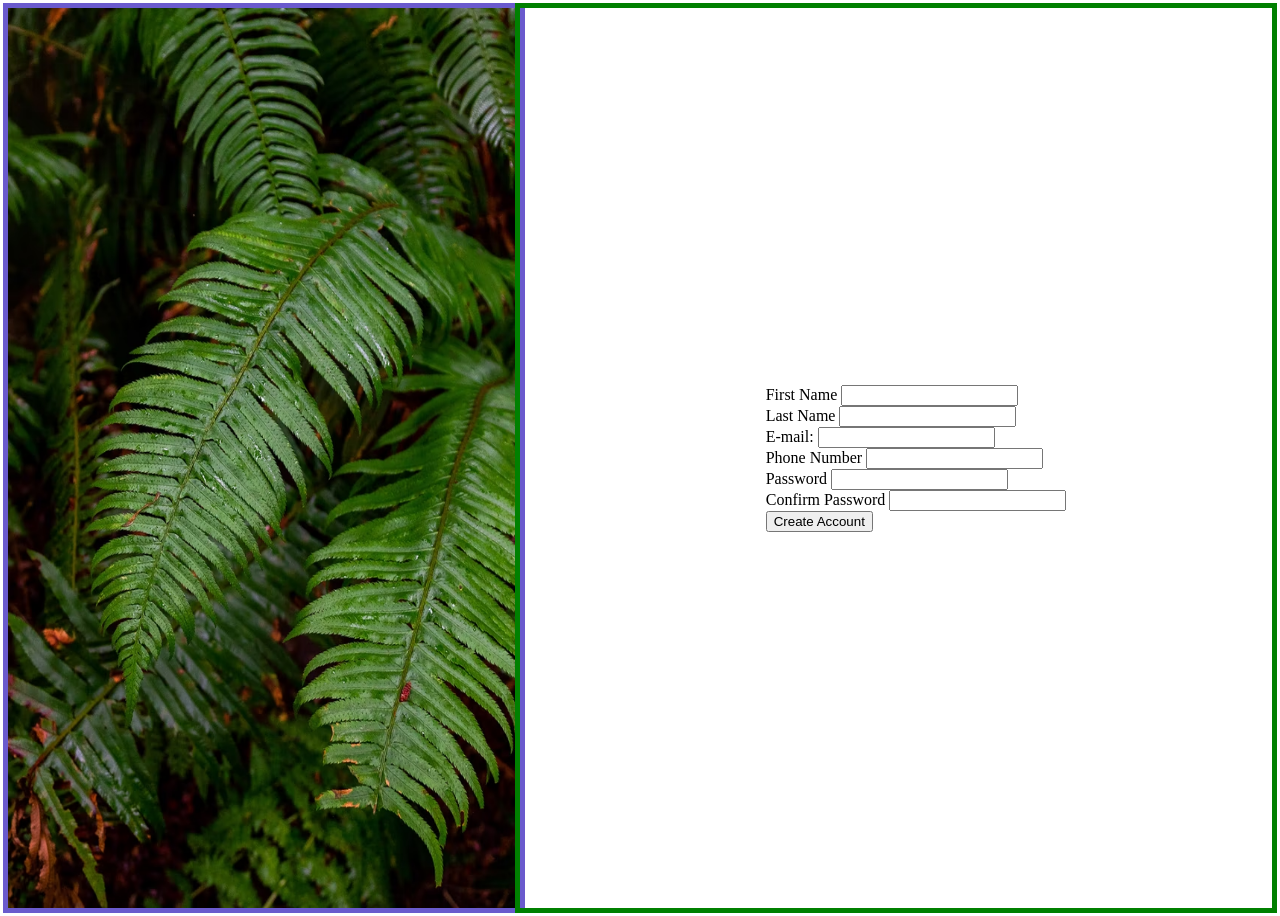
<file: index.html>
<!DOCTYPE html>
<html>

<head>
    <meta charset="utf-8">
    <meta http-equiv="X-UA-Compatible" content="IE=edge">
    <title></title>
    <meta name="description" content="">
    <meta name="viewport" content="width=device-width, initial-scale=1">
    <link rel="stylesheet" href="style.css">
</head>

<body>
    <div id="wrapper">
    <img id = "background" src="images/background.avif" alt="Leaves Background">

    <form action="/my-handling-form-page" method="post">
        <ul>
            <li>
                <label for="first">First Name</label>
                <input type="text" id="first" name="first_name" required>
            </li>

            <li>
                <label for="last">Last Name</label>
                <input type="text" id="last" name="last_name" required>
            </li>
            <li>
                <label for="mail">E-mail:</label>
                <input type="email" id="mail" name="user_email" required>
            </li>
            <li>
                <label for="phone">Phone Number</label>
                <input type="tel" id="phone" name="phone" pattern="[0-9]{3}-[0-9]{3}-[0-9]{4}" required>
            </li>

            <li>
                <label for="password">Password</label>
                <input type="text" id="pass" name="password" required>
            </li>

            <li>
                <label for="confirm">Confirm Password</label>
                <input type="text" id="confirm" name="comfirm" required>
            </li>

            <li class="button">
                <button type="submit">Create Account</button>
              </li>

        </ul>
    </form>
</div>

    <script src="" async defer></script>
</body>

</html>
</file>
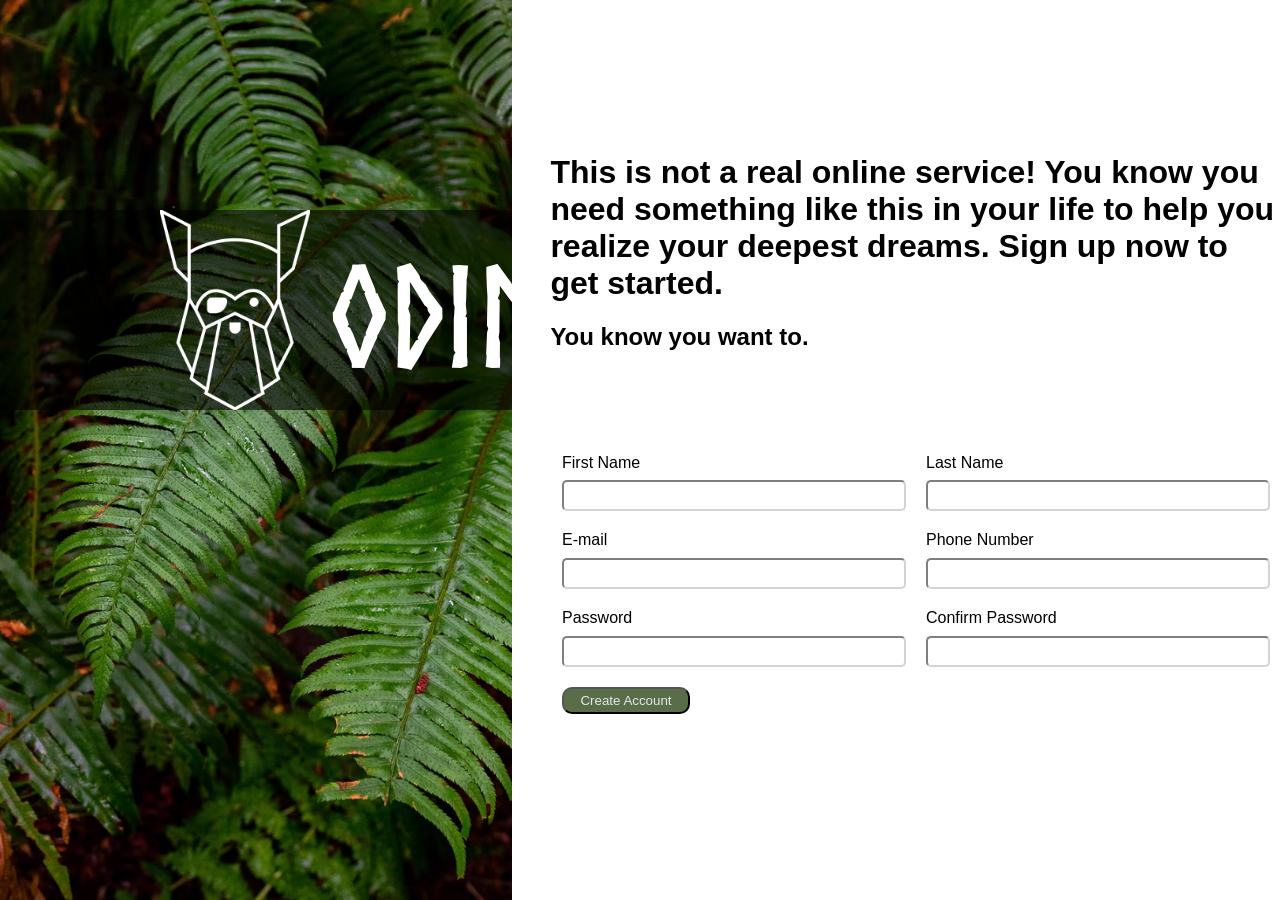
<file: docs/index.html>
<!DOCTYPE html>
<html>

<head>
    <meta charset="utf-8">
    <meta http-equiv="X-UA-Compatible" content="IE=edge">
    <title></title>
    <meta name="description" content="">
    <meta name="viewport" content="width=device-width, initial-scale=1">
    <link rel="stylesheet" href="style.css">
</head>

<body>



    <div id="wrapper">

        <div id="left-content-wrapper">
            <div id="picture"></div>
            <div id="logo-background"></div>
            <div id="logo">
                <img src="images/logo.png" alt="The Odin Project Logo" id="logo">
                <div id="logo-text">ODIN</div>
            </div>
        </div>

        <div id="content-wrapper">
            <h1>
                This is not a real online service! You know you need something like this in your life to help you
                realize
                your deepest dreams. Sign up now to get started.
            </h1>

            <h2>
                You know you want to.
            </h2>
            <form action="/my-handling-form-page" method="post">
                <ul>
                    <li>
                        <label for="first">First Name</label>
                        <input type="text" id="first" name="first_name" required>
                    </li>

                    <li>
                        <label for="last">Last Name</label>
                        <input type="text" id="last" name="last_name" required>
                    </li>
                    <li>
                        <label for="mail">E-mail</label>
                        <input type="email" id="mail" name="user_email" required>
                    </li>
                    <li>
                        <label for="phone">Phone Number</label>
                        <input type="tel" id="phone" name="phone" pattern="[0-9]{3}-[0-9]{3}-[0-9]{4}" required>
                    </li>

                    <li>
                        <label for="password">Password</label>
                        <input type="text" id="pass" name="password" required>
                    </li>

                    <li>
                        <label for="confirm">Confirm Password</label>
                        <input type="text" id="confirm" name="confirm" required>
                    </li>

                    <li class="button">
                        <button type="submit" id="submit">Create Account</button>
                    </li>
                </ul>
            </form>
        </div>
    </div>

    <script src="form.js" async defer></script>
</body>

</html>
</file>
<file: style.css>
#wrapper {
    display: flex;
    align-items: center;
    height: 100%;
    width: 100%;
}

#background {
    display: flex;
    width: 40vw;
    height: 100vh;
    outline: 5px solid slateblue;
}

form {
    display: flex;
    justify-content: center;
    align-items: center;
    width: 60vw;
    height: 100vh;
    outline: 5px solid green;
}

ul {
    list-style: none;
}
</file>
<file: docs/style.css>
@font-face {
    font-family: Norse-Bold;
    src: url(fonts/Norse-Bold.otf);
  }

#wrapper {
    display: flex;
    justify-content: flex-start;
    margin: 0px;
    padding: 0px;
    width: 100vw;
    height: 100vh;
}


html,
body {
    margin: 0;
}

#content-wrapper {
    flex-direction: column;
    justify-content: space-evenly;
    width: 60vw;
    height: 100vh;
}

#picture {
    position: relative;
    background-image: url('images/background.avif');
    background-position: center;
    background-size: cover;
    background-repeat: no-repeat;
    width: 40vw;
    height: 100vh;
}

#logo-background {
    position: absolute;
    top: 210px;
    width: 40vw;
    height: 200px;
    z-index: 2;
    background: black;
    opacity: 60%;
}

#logo {
    position: absolute;
    top: 105px;
    height: 200px;
    left: 80px;
    z-index: 3;
    display: flex;

}

#logo-text {
    position: absolute;
    top: 140px;
    left: 250px;
    font-size: 140px;
    font-family: Norse-Bold;
    color: white;
}


h1,
h2 {
    padding-left: 5%;
    font-family: 'Segoe UI', Tahoma, Geneva, Verdana, sans-serif;
}

h1 {
    margin-top: 20%;
}

h2 {
    margin-bottom: 10%;
}

form {
    display: flex;
    justify-content: center;
    align-items: center;
}

ul {
    display: flex;
    align-items: flex-start;
    flex: 50%;
    flex-wrap: wrap;
    list-style: none;
}


li {
    display: flex;
    flex-direction: column;
    flex: 40%;
    padding: 10px;
}

label {
    margin-bottom: 2.5%;
    font-family: 'Segoe UI', Tahoma, Geneva, Verdana, sans-serif;
}

input {
    border-radius: 5px;
    height: 25px;
    border-color: lightgray;
}

button {
    height: 3vh;
    width: 10vw;
    background-color: #596D48;
    color: #E5E7EB;
    border-radius: 10px;
}
</file>
